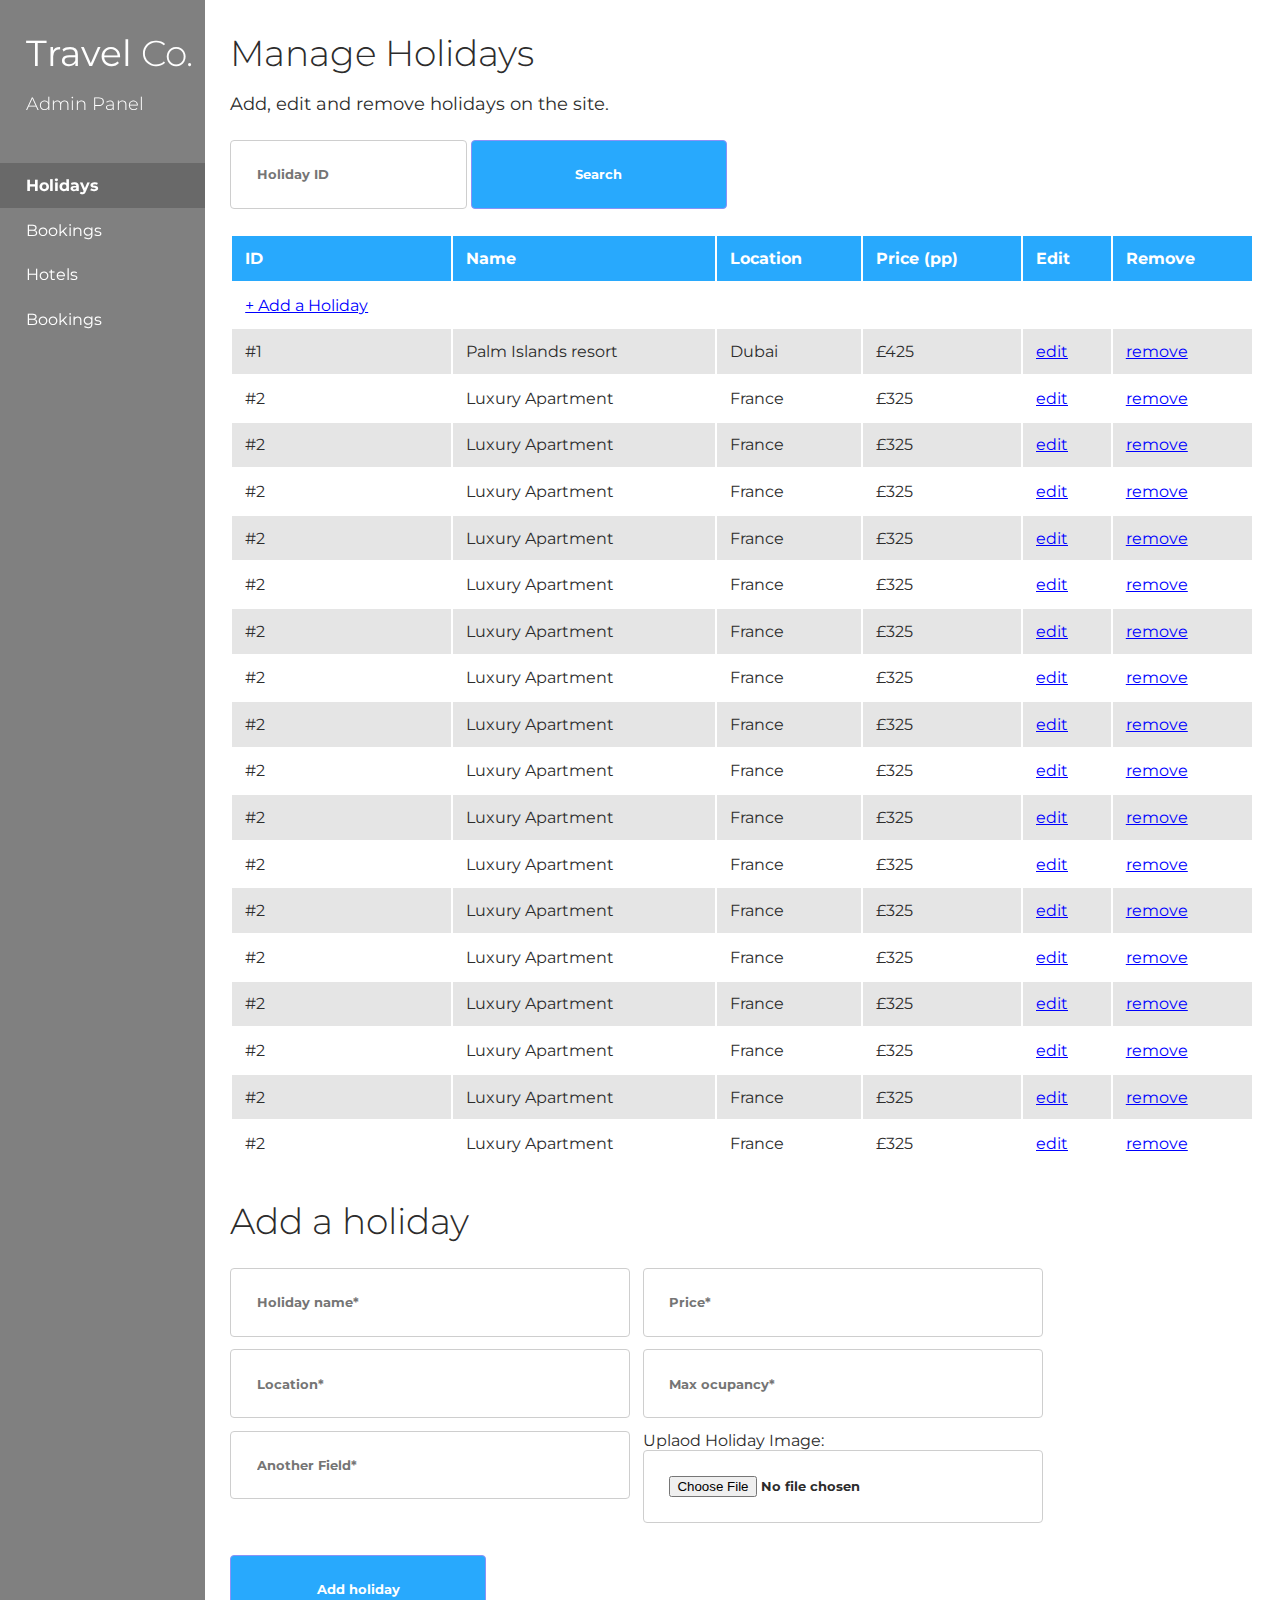
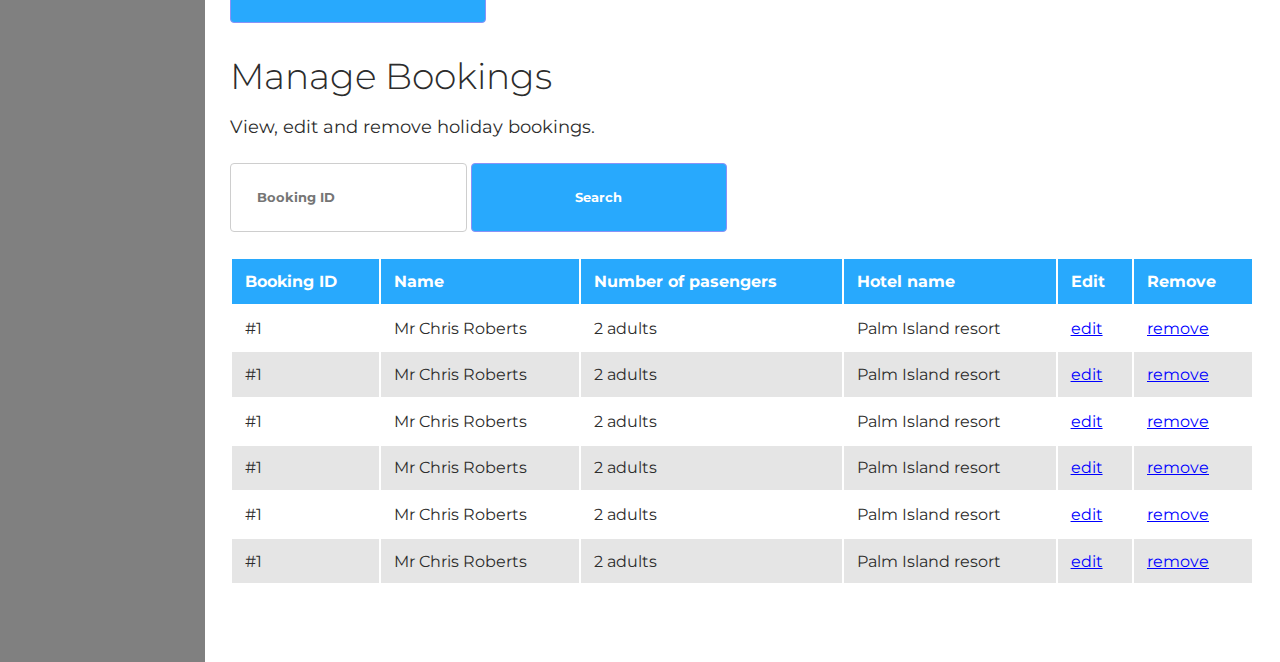
<file: html_templates/admin.htm>
<!doctype html>
<html lang="en">
<head>
  <meta charset="utf-8">
  <title>Change Me!</title>
  <link type="text/css" rel="stylesheet" href="css/lightslider.css" />                  
  <script src="https://ajax.googleapis.com/ajax/libs/jquery/3.4.1/jquery.min.js"></script>
  <script src="js/lightslider.js"></script>
  <link href="https://fonts.googleapis.com/css?family=Montserrat:300,400,700&display=swap" rel="stylesheet">
  <link rel="stylesheet" href="css/style.css">
</head>

<body class="splitCol admin">
  
  <aside>
    <header class="adminHeader">
      <h1><b>Travel</b> Co.<p>Admin Panel</p></h1>
      <ul>
        <a><li class="active">Holidays</li></a>
        <a><li>Bookings</li></a>
        <a><li>Hotels</li></a>
        <a><li>Bookings</li></a>
      </ul>
    </header>
  </aside>
  <main class="admin">
    <h1>Manage Holidays</h1>
    <p>Add, edit and remove holidays on the site.</p>
    <div class="adminSearch">
      <input type="number" placeholder="Holiday ID">
      <input type="submit" value="Search">
    </div>
    <table>
      <tr>
        <th>ID</th>
        <th>Name</th>
        <th>Location</th>
        <th>Price (pp)</th>
        <th>Edit</th>
        <th>Remove</th>
      </tr>
      <tr>
        <td><a>+ Add a Holiday</a></td>
      </tr>
      <tr>
        <td>#1</td>
        <td>Palm Islands resort</td>
        <td>Dubai</td>
        <td>£425</td>
        <td><a>edit</a></td>
        <td><a>remove</a></td>
      </tr>
      <tr>
        <td>#2</td>
        <td>Luxury Apartment</td>
        <td>France</td>
        <td>£325</td>
        <td><a>edit</a></td>
        <td><a>remove</a></td>
      </tr>
      <tr>
        <td>#2</td>
        <td>Luxury Apartment</td>
        <td>France</td>
        <td>£325</td>
        <td><a>edit</a></td>
        <td><a>remove</a></td>
      </tr>
      <tr>
        <td>#2</td>
        <td>Luxury Apartment</td>
        <td>France</td>
        <td>£325</td>
        <td><a>edit</a></td>
        <td><a>remove</a></td>
      </tr>
      <tr>
        <td>#2</td>
        <td>Luxury Apartment</td>
        <td>France</td>
        <td>£325</td>
        <td><a>edit</a></td>
        <td><a>remove</a></td>
      </tr>
      <tr>
        <td>#2</td>
        <td>Luxury Apartment</td>
        <td>France</td>
        <td>£325</td>
        <td><a>edit</a></td>
        <td><a>remove</a></td>
      </tr>
      <tr>
        <td>#2</td>
        <td>Luxury Apartment</td>
        <td>France</td>
        <td>£325</td>
        <td><a>edit</a></td>
        <td><a>remove</a></td>
      </tr>
      <tr>
        <td>#2</td>
        <td>Luxury Apartment</td>
        <td>France</td>
        <td>£325</td>
        <td><a>edit</a></td>
        <td><a>remove</a></td>
      </tr>
      <tr>
        <td>#2</td>
        <td>Luxury Apartment</td>
        <td>France</td>
        <td>£325</td>
        <td><a>edit</a></td>
        <td><a>remove</a></td>
      </tr>
      <tr>
        <td>#2</td>
        <td>Luxury Apartment</td>
        <td>France</td>
        <td>£325</td>
        <td><a>edit</a></td>
        <td><a>remove</a></td>
      </tr>
      <tr>
        <td>#2</td>
        <td>Luxury Apartment</td>
        <td>France</td>
        <td>£325</td>
        <td><a>edit</a></td>
        <td><a>remove</a></td>
      </tr>
      <tr>
        <td>#2</td>
        <td>Luxury Apartment</td>
        <td>France</td>
        <td>£325</td>
        <td><a>edit</a></td>
        <td><a>remove</a></td>
      </tr>
      <tr>
        <td>#2</td>
        <td>Luxury Apartment</td>
        <td>France</td>
        <td>£325</td>
        <td><a>edit</a></td>
        <td><a>remove</a></td>
      </tr>
      <tr>
        <td>#2</td>
        <td>Luxury Apartment</td>
        <td>France</td>
        <td>£325</td>
        <td><a>edit</a></td>
        <td><a>remove</a></td>
      </tr>
      <tr>
        <td>#2</td>
        <td>Luxury Apartment</td>
        <td>France</td>
        <td>£325</td>
        <td><a>edit</a></td>
        <td><a>remove</a></td>
      </tr>
      <tr>
        <td>#2</td>
        <td>Luxury Apartment</td>
        <td>France</td>
        <td>£325</td>
        <td><a>edit</a></td>
        <td><a>remove</a></td>
      </tr>
      <tr>
        <td>#2</td>
        <td>Luxury Apartment</td>
        <td>France</td>
        <td>£325</td>
        <td><a>edit</a></td>
        <td><a>remove</a></td>
      </tr>
      <tr>
        <td>#2</td>
        <td>Luxury Apartment</td>
        <td>France</td>
        <td>£325</td>
        <td><a>edit</a></td>
        <td><a>remove</a></td>
      </tr>
    </table>
    <h1>Add a holiday</h1>
    <form class="addForm splitCol">
      <div>
        <input type="text" placeholder="Holiday name*"><br>
        <input type="text" placeholder="Location*"><br>
        <input type="text" placeholder="Another Field*"><br>
      </div>
      <div>
        <input type="number" placeholder="Price*"><br>
        <input type="number" placeholder="Max ocupancy*"><br>
         <label for="myfile">Uplaod Holiday Image:</label><br>
        <input type="file" id="myfile" name="myfile">
      </div>
    </form><br>
    <input type="submit" value="Add holiday">
    
    <h1>Manage Bookings</h1>
    <p>View, edit and remove holiday bookings.</p>
    <div class="adminSearch">
      <input type="number" placeholder="Booking ID">
      <input type="submit" value="Search">
    </div>
    <table>
      <tr>
        <th>Booking ID</th>
        <th>Name</th>
        <th>Number of pasengers</th>
        <th>Hotel name</th>
        <th>Edit</th>
        <th>Remove</th>
      </tr>
      <tr>
        <td>#1</td>
        <td>Mr Chris Roberts</td>
        <td>2 adults</td>
        <td>Palm Island resort</td>
        <td><a>edit</a></td>
        <td><a>remove</a></td>
      </tr>
      <tr>
        <td>#1</td>
        <td>Mr Chris Roberts</td>
        <td>2 adults</td>
        <td>Palm Island resort</td>
        <td><a>edit</a></td>
        <td><a>remove</a></td>
      </tr>
      <tr>
        <td>#1</td>
        <td>Mr Chris Roberts</td>
        <td>2 adults</td>
        <td>Palm Island resort</td>
        <td><a>edit</a></td>
        <td><a>remove</a></td>
      </tr>
      <tr>
        <td>#1</td>
        <td>Mr Chris Roberts</td>
        <td>2 adults</td>
        <td>Palm Island resort</td>
        <td><a>edit</a></td>
        <td><a>remove</a></td>
      </tr>
      <tr>
        <td>#1</td>
        <td>Mr Chris Roberts</td>
        <td>2 adults</td>
        <td>Palm Island resort</td>
        <td><a>edit</a></td>
        <td><a>remove</a></td>
      </tr>
      <tr>
        <td>#1</td>
        <td>Mr Chris Roberts</td>
        <td>2 adults</td>
        <td>Palm Island resort</td>
        <td><a>edit</a></td>
        <td><a>remove</a></td>
      </tr>
    </table>
    
  </main>

</body>
</html>
</file>
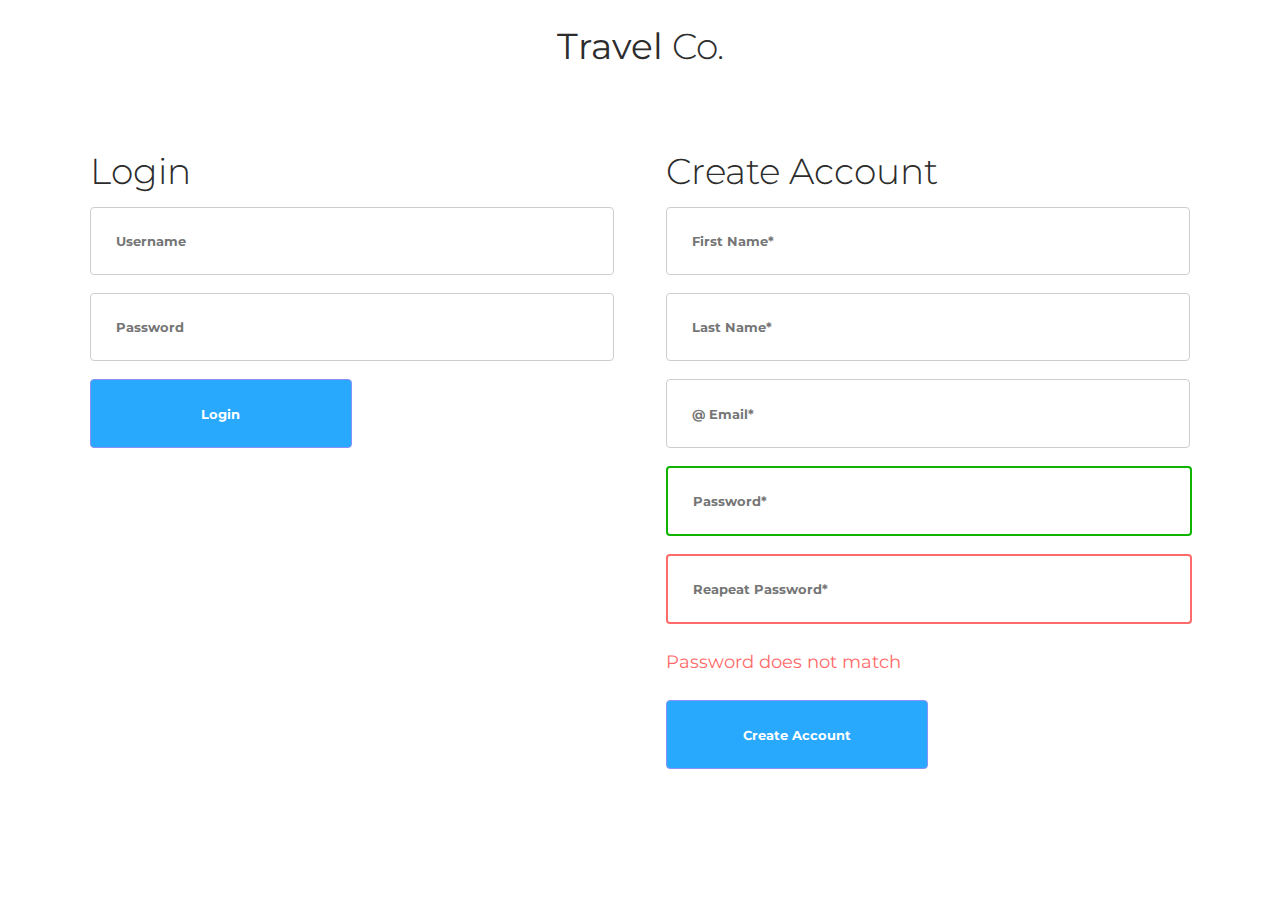
<file: html_templates/login.htm>
<!doctype html>
<html lang="en">
<head>
  <meta charset="utf-8">
  <title>Change Me!</title>
  <meta name="description" content="The HTML5 Herald">
  <meta name="author" content="SitePoint">
  <link type="text/css" rel="stylesheet" href="css/lightslider.css" />                  
  <script src="//ajax.googleapis.com/ajax/libs/jquery/1.11.0/jquery.min.js"></script>
  <script src="js/lightslider.js"></script>
  <link href="https://fonts.googleapis.com/css?family=Montserrat:300,400,700&display=swap" rel="stylesheet">
  <link rel="stylesheet" href="css/style.css">
</head>

<body>
  <br>
  <h1 class="cAlign"><b>Travel</b> Co.</h1>
  
  <section class="splitCol widthWrap">
    <form class="loginForm">
      <h1>Login</h1>
      <input type="text" placeholder="Username"/>
      <input type="text" placeholder="Password"/>
      <input type="submit" value="Login">
    </form>
    <form class="loginForm">
      <h1>Create Account</h1>
      <input type="text" placeholder="First Name*"/>
      <input type="text" placeholder="Last Name*"/>
      <input type="text" placeholder="@ Email*"/>
      <input class="match" type="text" placeholder="Password*"/>
      <input class="noMatch"type="text" placeholder="Reapeat Password*"/>
      <p>Password does not match</p>
      <input type="submit" value="Create Account">
    </form>
  </section>
  
  
  <script type="text/javascript">
    $(document).ready(function() {
      $("#countrySlider").lightSlider({
        controls: true,
        item: 3,
        pager: false,
        enableTouch: true,
        auto: true,
        loop: true,
        pauseOnHover: true,
      }); 
      $("#holidaySlider").lightSlider({
        controls: true,
        item: 2.8,
        pager: true,
        enableTouch: true,
      }); 
    });
  </script>
    
</body>
</html>
</file>
<file: html_templates/css/lightslider.css>
/*! lightslider - v1.1.3 - 2015-04-14
* https://github.com/sachinchoolur/lightslider
* Copyright (c) 2015 Sachin N; Licensed MIT */
/** /!!! core css Should not edit !!!/**/ 

.lSSlideOuter {
    overflow: hidden;
    -webkit-touch-callout: none;
    -webkit-user-select: none;
    -khtml-user-select: none;
    -moz-user-select: none;
    -ms-user-select: none;
    user-select: none
}
.lightSlider:before, .lightSlider:after {
    content: " ";
    display: table;
}
.lightSlider {
    overflow: hidden;
    margin: 0;
}
.lSSlideWrapper {
    max-width: 100%;
    overflow: hidden;
    position: relative;
}
.lSSlideWrapper > .lightSlider:after {
    clear: both;
}
.lSSlideWrapper .lSSlide {
    -webkit-transform: translate(0px, 0px);
    -ms-transform: translate(0px, 0px);
    transform: translate(0px, 0px);
    -webkit-transition: all 1s;
    -webkit-transition-property: -webkit-transform,height;
    -moz-transition-property: -moz-transform,height;
    transition-property: transform,height;
    -webkit-transition-duration: inherit !important;
    transition-duration: inherit !important;
    -webkit-transition-timing-function: inherit !important;
    transition-timing-function: inherit !important;
}
.lSSlideWrapper .lSFade {
    position: relative;
}
.lSSlideWrapper .lSFade > * {
    position: absolute !important;
    top: 0;
    left: 0;
    z-index: 9;
    margin-right: 0;
    width: 100%;
}
.lSSlideWrapper.usingCss .lSFade > * {
    opacity: 0;
    -webkit-transition-delay: 0s;
    transition-delay: 0s;
    -webkit-transition-duration: inherit !important;
    transition-duration: inherit !important;
    -webkit-transition-property: opacity;
    transition-property: opacity;
    -webkit-transition-timing-function: inherit !important;
    transition-timing-function: inherit !important;
}
.lSSlideWrapper .lSFade > *.active {
    z-index: 10;
}
.lSSlideWrapper.usingCss .lSFade > *.active {
    opacity: 1;
}
/** /!!! End of core css Should not edit !!!/**/

/* Pager */
.lSSlideOuter .lSPager.lSpg {
    margin: 10px 0 0;
    padding: 0;
    text-align: center;
}
.lSSlideOuter .lSPager.lSpg > li {
    cursor: pointer;
    display: inline-block;
    padding: 0 5px;
}
.lSSlideOuter .lSPager.lSpg > li a {
    background-color: #222222;
    border-radius: 30px;
    display: inline-block;
    height: 8px;
    overflow: hidden;
    text-indent: -999em;
    width: 8px;
    position: relative;
    z-index: 99;
    -webkit-transition: all 0.5s linear 0s;
    transition: all 0.5s linear 0s;
}
.lSSlideOuter .lSPager.lSpg > li:hover a, .lSSlideOuter .lSPager.lSpg > li.active a {
    background-color: #428bca;
}
.lSSlideOuter .media {
    opacity: 0.8;
}
.lSSlideOuter .media.active {
    opacity: 1;
}
/* End of pager */

/** Gallery */
.lSSlideOuter .lSPager.lSGallery {
    list-style: none outside none;
    padding-left: 0;
    margin: 0;
    overflow: hidden;
    transform: translate3d(0px, 0px, 0px);
    -moz-transform: translate3d(0px, 0px, 0px);
    -ms-transform: translate3d(0px, 0px, 0px);
    -webkit-transform: translate3d(0px, 0px, 0px);
    -o-transform: translate3d(0px, 0px, 0px);
    -webkit-transition-property: -webkit-transform;
    -moz-transition-property: -moz-transform;
    -webkit-touch-callout: none;
    -webkit-user-select: none;
    -khtml-user-select: none;
    -moz-user-select: none;
    -ms-user-select: none;
    user-select: none;
}
.lSSlideOuter .lSPager.lSGallery li {
    overflow: hidden;
    -webkit-transition: border-radius 0.12s linear 0s 0.35s linear 0s;
    transition: border-radius 0.12s linear 0s 0.35s linear 0s;
}
.lSSlideOuter .lSPager.lSGallery li.active, .lSSlideOuter .lSPager.lSGallery li:hover {
    border-radius: 5px;
}
.lSSlideOuter .lSPager.lSGallery img {
    display: block;
    height: auto;
    max-width: 100%;
}
.lSSlideOuter .lSPager.lSGallery:before, .lSSlideOuter .lSPager.lSGallery:after {
    content: " ";
    display: table;
}
.lSSlideOuter .lSPager.lSGallery:after {
    clear: both;
}
/* End of Gallery*/

/* slider actions */
.lSAction > a {
    width: 32px;
    display: block;
    top: 50%;
    height: 32px;
    background-image: url('../img/controls.png');
    cursor: pointer;
    position: absolute;
    z-index: 99;
    margin-top: -16px;
    opacity: 0.5;
    -webkit-transition: opacity 0.35s linear 0s;
    transition: opacity 0.35s linear 0s;
}
.lSAction > a:hover {
    opacity: 1;
}
.lSAction > .lSPrev {
    background-position: 0 0;
    left: 10px;
}
.lSAction > .lSNext {
    background-position: -32px 0;
    right: 10px;
}
.lSAction > a.disabled {
    pointer-events: none;
}
.cS-hidden {
    height: 1px;
    opacity: 0;
    filter: alpha(opacity=0);
    overflow: hidden;
}


/* vertical */
.lSSlideOuter.vertical {
    position: relative;
}
.lSSlideOuter.vertical.noPager {
    padding-right: 0px !important;
}
.lSSlideOuter.vertical .lSGallery {
    position: absolute !important;
    right: 0;
    top: 0;
}
.lSSlideOuter.vertical .lightSlider > * {
    width: 100% !important;
    max-width: none !important;
}

/* vertical controlls */
.lSSlideOuter.vertical .lSAction > a {
    left: 50%;
    margin-left: -14px;
    margin-top: 0;
}
.lSSlideOuter.vertical .lSAction > .lSNext {
    background-position: 31px -31px;
    bottom: 10px;
    top: auto;
}
.lSSlideOuter.vertical .lSAction > .lSPrev {
    background-position: 0 -31px;
    bottom: auto;
    top: 10px;
}
/* vertical */


/* Rtl */
.lSSlideOuter.lSrtl {
    direction: rtl;
}
.lSSlideOuter .lightSlider, .lSSlideOuter .lSPager {
    padding-left: 0;
    list-style: none outside none;
}
.lSSlideOuter.lSrtl .lightSlider, .lSSlideOuter.lSrtl .lSPager {
    padding-right: 0;
}
.lSSlideOuter .lightSlider > *,  .lSSlideOuter .lSGallery li {
    float: left;
}
.lSSlideOuter.lSrtl .lightSlider > *,  .lSSlideOuter.lSrtl .lSGallery li {
    float: right !important;
}
/* Rtl */

@-webkit-keyframes rightEnd {
    0% {
        left: 0;
    }

    50% {
        left: -15px;
    }

    100% {
        left: 0;
    }
}
@keyframes rightEnd {
    0% {
        left: 0;
    }

    50% {
        left: -15px;
    }

    100% {
        left: 0;
    }
}
@-webkit-keyframes topEnd {
    0% {
        top: 0;
    }

    50% {
        top: -15px;
    }

    100% {
        top: 0;
    }
}
@keyframes topEnd {
    0% {
        top: 0;
    }

    50% {
        top: -15px;
    }

    100% {
        top: 0;
    }
}
@-webkit-keyframes leftEnd {
    0% {
        left: 0;
    }

    50% {
        left: 15px;
    }

    100% {
        left: 0;
    }
}
@keyframes leftEnd {
    0% {
        left: 0;
    }

    50% {
        left: 15px;
    }

    100% {
        left: 0;
    }
}
@-webkit-keyframes bottomEnd {
    0% {
        bottom: 0;
    }

    50% {
        bottom: -15px;
    }

    100% {
        bottom: 0;
    }
}
@keyframes bottomEnd {
    0% {
        bottom: 0;
    }

    50% {
        bottom: -15px;
    }

    100% {
        bottom: 0;
    }
}
.lSSlideOuter .rightEnd {
    -webkit-animation: rightEnd 0.3s;
    animation: rightEnd 0.3s;
    position: relative;
}
.lSSlideOuter .leftEnd {
    -webkit-animation: leftEnd 0.3s;
    animation: leftEnd 0.3s;
    position: relative;
}
.lSSlideOuter.vertical .rightEnd {
    -webkit-animation: topEnd 0.3s;
    animation: topEnd 0.3s;
    position: relative;
}
.lSSlideOuter.vertical .leftEnd {
    -webkit-animation: bottomEnd 0.3s;
    animation: bottomEnd 0.3s;
    position: relative;
}
.lSSlideOuter.lSrtl .rightEnd {
    -webkit-animation: leftEnd 0.3s;
    animation: leftEnd 0.3s;
    position: relative;
}
.lSSlideOuter.lSrtl .leftEnd {
    -webkit-animation: rightEnd 0.3s;
    animation: rightEnd 0.3s;
    position: relative;
}
/*/  GRab cursor */
.lightSlider.lsGrab > * {
  cursor: -webkit-grab;
  cursor: -moz-grab;
  cursor: -o-grab;
  cursor: -ms-grab;
  cursor: grab;
}
.lightSlider.lsGrabbing > * {
  cursor: move;
  cursor: -webkit-grabbing;
  cursor: -moz-grabbing;
  cursor: -o-grabbing;
  cursor: -ms-grabbing;
  cursor: grabbing;
}
</file>
<file: html_templates/css/style.css>
body {
  margin: 0;
  padding: 0;
  font-family: 'Montserrat' ;
  color: #2c2c2c;
  overflow-x: none;
}

.widthWrap {
  max-width: 90vw;
  margin: 0 auto;
}
.splitCol {
  display: flex;
  transition: 2s ease;
}

main {
  margin-bottom: 4vw;
}
header {
  background-image:url(../img/header.jpg);
  background-color: #8a92f7;
  background-position: center -10vw;
  background-size: cover;
  height: 75vh;
  background-attachment: fixed;
}
footer {
  background-color: #28a9fd;
  margin-bottom: 0;
  padding: 1vw 2vw;
}
footer div div {
  padding: 2vw;
  width: 50%;
}
article {
  max-width: 60vw;
  padding: 2vw
}
.hotel article {
  padding-left: 0;
}
.smallHeader {
  height: 40vh;
  background-position: center -6vw;
}
#floatingNav {
  display: flex;
  max-width: 90vw;
  margin: 0 auto;
}
nav {
  flex: 2;
  display: flex;
  padding-left: 5vw
}
#search {
  width: 80vw;
  margin: 0 auto;
  padding-top: 10vh;
}
.viewBtn {
  margin-bottom: 1vw!important;
  width: 100%!important;
  text-align: center;
}


@media screen and (min-width: 1200px) {
  header {
    height: 65vh;
  }
}

/* fonts and forms */

.cAlign {/* Center align class */
  text-align: center;
}

a {
  text-decoration: none;
  color: inherit;
}
p {
  font-size: 2.5vh;
}
h1 {
  font-weight: 300;
  font-size: 3vw;
  margin: 5px 0;
}
h2 {
  font-weight: 700;
  font-size: 2.2vh;
  margin: 0;
}
#floatingNav h2 {
  padding: 10px;
  margin-top: 10px;
}

#floatingNav h2 {
  color: white;
  font-weight: 300;
}
.tagline {
  margin-top: 10vh;
}
.active {
  font-weight: bold!important;
}
.price {
  color: #28a9fd;
  text-align: right;
  flex: 2;
}
.price h2, .price p {
  font-size: 3vw;
  display: inline-block;
  margin: 0;
}
.price p {
  font-size: 2vw;
}
.accent {
  background: #28a9fd;
  display: inline-block;
  padding: 0.3vw;
  color: white;
  margin-top: 10px
}
.countryName {
  position: absolute;
  padding: 10px 20px;
  color: white;
  z-index: 99;
}
article h3 {
  color: #28a9fd;
}
article ul {
  list-style: none;
  padding-left: 2vw
}
article li:before {
  content: "-";
  color: #28a9fd;
  font-size: 20px;
  padding-right: 20px;
  font-weight: bold;
}

input {
  padding: 2.8vh;
  font-family: 'Montserrat' ;
  font-weight: 700;
  border-radius: 4px;
  border: 1px solid #cecece;
  margin: 0;
  color: #2c2c2c;
}
#searchLocation {
  width: 52vw;
}
input[type=submit] {
  background-color: #28a9fd;
  color: white;
  border: 1px solid #8a92f7;
  margin: 0;
  width: 20vw;
}
input[type=submit]:hover {
  background-color: #248ed3;
  cursor: pointer;
}

.loginForm {
  width: 50%;
  padding: 2vw;
  margin-top: 5vh;
}
.loginForm input {
  width: 90%;
  margin: 1vh 0px;
  margin-right: 0
}
.loginForm input[type=submit]{
  width: 50%;
}
.match {
  border: 2px solid #0eb400;
}
.noMatch {
  border: 2px solid #ff6a6a;
}
.loginForm p {
  color: #ff6a6a;
}

/* checkboxes */
.btnCheck input[type=checkbox]{
  display: none;
}
.btnCheck .check {
  padding: 1vw;
  display: inline-block;
  border-radius: 4px;
  border: 1px solid #cecece;
  margin-bottom: 1vw;
  margin-right: 0.8vw;
  user-select: none;    
}
.btnCheck :checked + label {
  background: #28a9fd;
  color: white;
}
.check {
  padding: 1vw;
}

@media screen and (min-width: 1200px) {
  /* Set max font size on larger screens */
  h1 {
    font-size: 36px;
  }
  h2 {
    font-size: 16px;
  }
  .price h2, .price p {
    font-size: 30px;
  }
  .price p {
    font-size: 18px;
  }
  p {
    font-size: 18px
  }
}


/* Small Holiday*/
.smallHoliday {
  width: 30vw;
  padding: 2vw;
}
.smallHoliday img {
  width: 100%;
  height: 15vw;
  object-fit: cover;
}
.smallHoliday div {
  margin-top: 10px;
}
.largeHoliday .rating img, .smallHoliday .rating img, .basicHoliday .rating img, .searchResult .rating img  {/* Remove change to real user rating */
  height: 26px;
  width: 107px;
  padding-top: 10px;
}

/* Large Holiday*/
.largeHoliday {
  width: 60vw;
  padding: 2vw;
}
.largeHoliday img {
  width: 100%;
  height: 16vw;
  object-fit: cover;
}

/* Small Holiday Basic*/
.basicHoliday {
  width: 20vw;
  padding: 1vw;
  border: 1px solid #cbcbcb;
  border-radius: 0.2vw;
  margin: 2vw;
  margin-left: 0;
  padding-bottom: 0;
  margin-bottom: 0;
}
section .basicHoliday:first-child, section .basicHoliday:nth-child(4n+5) {
  margin-left: 2vw;
}
.basicHoliday img {
  width: 100%;
  height: 15vw;
  object-fit: cover;
}
.basicHoliday div {
  margin-top: 10px;
}
.basicHoliday .price {
  float: right;
  position: relative;
  bottom: 2vh
}
.basicHolidayWrap {
  flex-wrap: wrap;
}
.basicHolidayWrap>* {
  flex: 1 1 15vw;
}
aside .basicHoliday {
  margin-left: 6vw;
  margin-right: 0;
  width: 20vw;
}

/* Country slider on homepage */
#countrySlider img {
  width: 105%;
  height: 40vh;
  object-fit: cover;
  margin: 0;
  filter: brightness(50%);
  transition: 1s ease;
  cursor: pointer;
}
#countrySlider img:hover {
  filter: brightness(100%);
}

@media screen and (min-width: 1200px) {
  #countrySlider img {
    height: 35vh;
  } 
}

/* hotel slider */
#holidaySlider .smallHoliday {
  padding: 0;
}
.holidaySliderWrap {
  max-width: 86vw;
  margin: 0 auto;
}

/* view holiday */
.hotel {
  width: 60vw;
}
.hotel img {
  width: 60vw;
  margin-top: 2vh;
}
.hotelContinue {
  padding: 1vw;
  border: 1px solid #cbcbcb;
  border-radius: 0.2vw;
  margin-top: 2vw;
  padding-bottom: 0;
}
aside .hotelContinue {
  margin-left: 6vw;
  margin-right: 0;
  width: 20vw;
}
.hotelContinue .viewBtn {
  width: 20vw;
  margin-top: 2vw;
}

@media screen and (min-width: 1200px) {
  .hotel img {
    height: 400px
  }
}

/* Search Page, and results  */

.searchTxt {
  color: #9f9f9f;
  padding: 1vw 2vw;
}
.searchResult {
  width: 60vw;
  padding: 2vw;
  margin-bottom: -2vw;
}
.searchResult img {
  width: 20vw;
  height: 15vw;
  object-fit: cover;
}
.resultInfo {
  padding: 2vw;
  padding-top: 0;
}
.searchResult:hover h1 {
  color: #28a9fd;
  transition: 0.6s ease;
}

/* Admin Page */

.adminHeader {
  height: auto;
  background: none;
  position: fixed;
  width: 20vw;
}
.adminHeader h1 {
  padding: 2vw;
}
.admin aside {
  color: white;
  background: grey;
  height: auto;
  width: 20vw;
  overflow-y: none;
}
.admin aside ul {
  list-style: none;
  margin: 0;
  padding-left: 0;
  width: 20vw;
}
.admin aside li {
  list-style: none;
  padding: 1vw;
  padding-left: 2vw;
}
.admin aside li:hover {
  padding-left: 3vw;
  transition: 0.2s ease;
  cursor: pointer;
}
.admin .active {
  background: #696969;
}
.admin main {
  padding: 2vw;
  width: 80vw;
  background: white;
  z-index: 0;
  padding-top: 0;
}
.admin main h1 {
  padding-top: 2vw;
}
.admin table {
  width: 100%;
  margin-top: 2vw;
}
.admin td {
  padding: 1vw;
}
.admin tr:nth-child(odd){
  background: #e5e5e5;
}
.admin th {
  text-align: left;
  padding: 1vw;
  background: #28a9fd;
  color: white;
}
.admin td a {
  text-decoration: underline;
  cursor: pointer;
  color: blue;
}
.adminSearch {
  margin-top: 2vw;
  margin-bottom: 2vw;
}
.addForm {
  width: 80vw;
  margin-top: 2vw;
}
.addForm input {
  width: 20vw;
  min-width: 400px;
  margin: 1vw;
  margin-left: 0;
  margin-top: 0;
  box-sizing: border-box;
}
.addForm label {
  margin-top: 1vw;
}

/* Reviews */ 
#checkboxes {
  margin-left: 2vw;
}
.checkboxgroup{
  display:inline-block;
  text-align:center;
  padding: 1vw;
}
.checkboxgroup label {
  display:block;
}
#custom-handle {
    width: 3em;
    height: 1.6em;
    top: 50%;
    margin-top: -.8em;
    text-align: center;
    line-height: 1.6em;
  }
textarea {
  padding: 2.8vh;
  font-family: 'Montserrat' ;
  font-weight: 700;
  border-radius: 4px;
  border: 1px solid #cecece;
  margin: 0;
  color: #2c2c2c;
}
.reviewForm textarea {
  width: 55vw;
  height: 10vh;
}
.reviewForm input[type=radio] {
  width: 1vw;
}
.reviewForm input {
  width: 55vw;
  margin-bottom: 1vw;
}
.reviewInfo img {
  width: 107px;
  height: 26px;
}
.reviewInfo p {
  width: 10vw;
}
.reviewInfoHeader img {
  width: 120px;
  height: 30px;
}

.fullReview img {
  width: 107px;
  height: 26px;
  margin-right: 1vw;
}
.fullReview .splitCol p {
  padding-right: 1vw;
} 
.fullReview {
  padding: .5vw 2vw;
  border-left: 10px solid #28a9fd;
  margin-bottom: 1vw;
}
</file>
